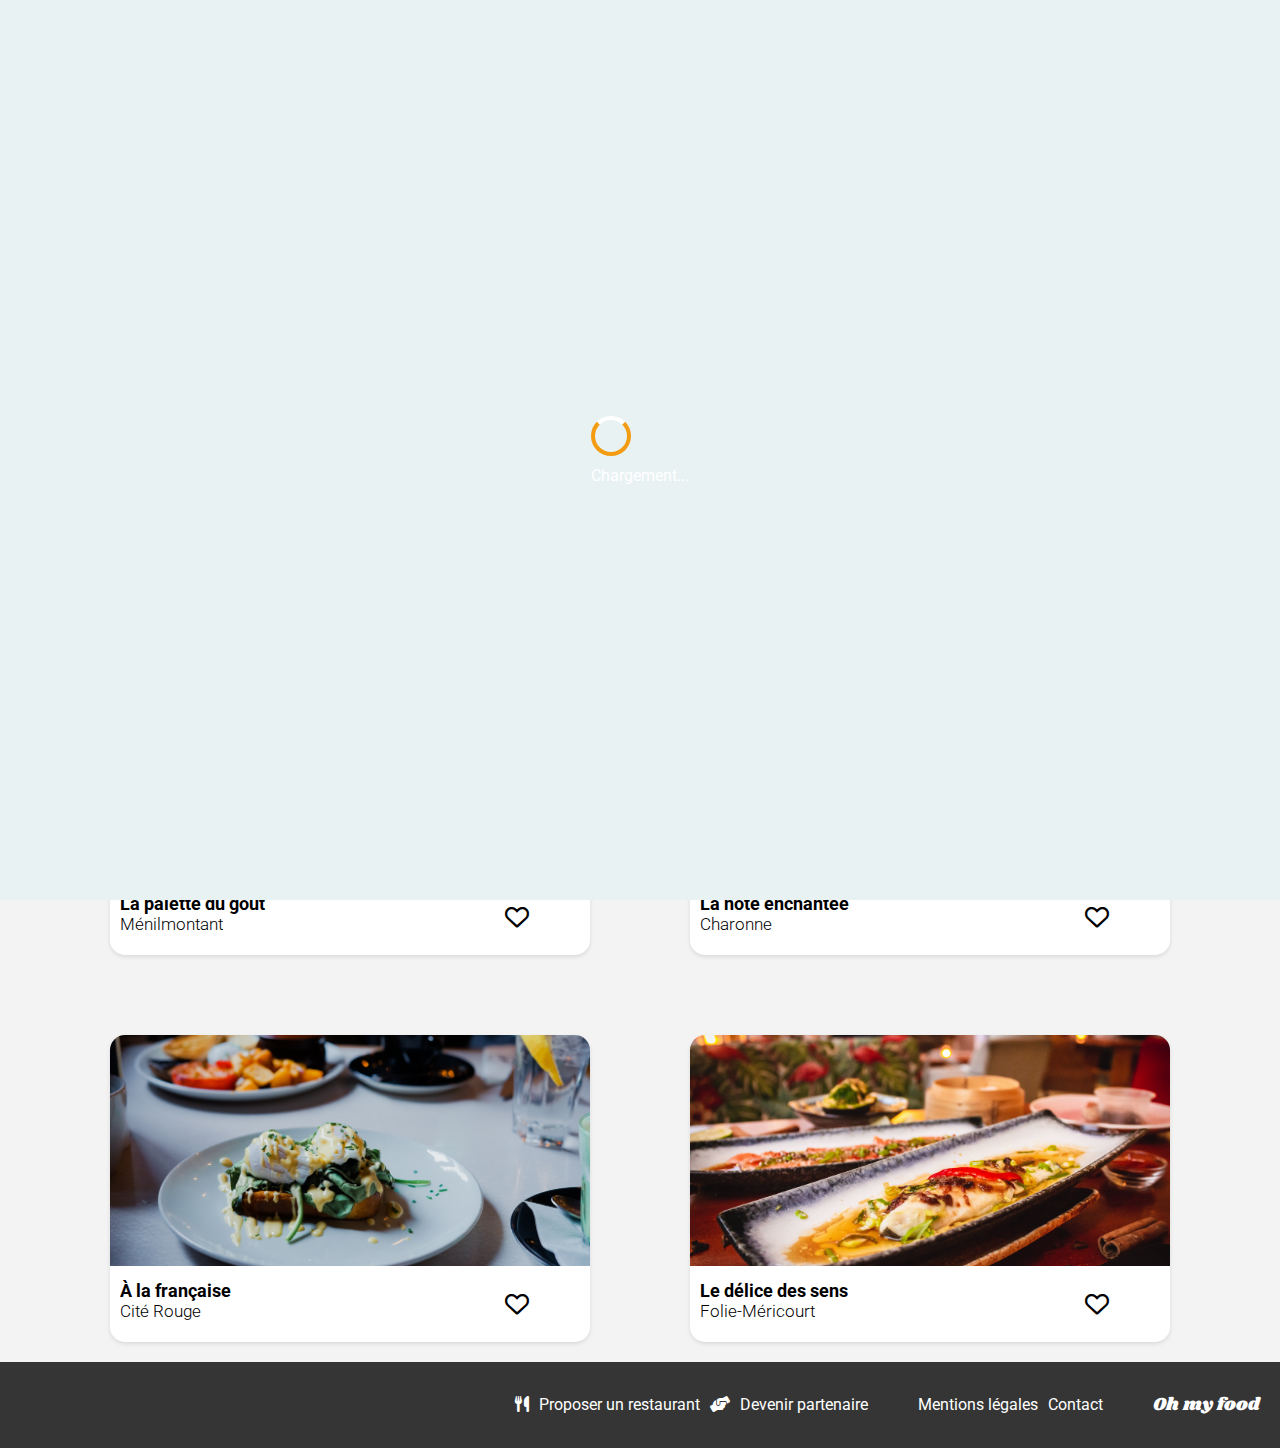
<file: index.html>
<!DOCTYPE html>
<html lang="fr">

<head>
    <meta charset="UTF-8">
    <meta name="viewport" content="width=device-width, initial-scale=1.0">
    <title>Document</title>
    <link rel="stylesheet" href="sass/style.css">
    <link rel="stylesheet" href="./main.css">
    <link rel="stylesheet" href="https://cdnjs.cloudflare.com/ajax/libs/font-awesome/6.0.0-beta3/css/all.min.css">
    <link rel="preconnect" href="https://fonts.googleapis.com">
    <link rel="preconnect" href="https://fonts.gstatic.com" crossorigin>
    <link
        href="https://fonts.googleapis.com/css2?family=Roboto:ital,wght@0,100;0,300;0,400;0,500;0,700;0,900;1,100;1,300;1,400;1,500;1,700;1,900&display=swap"
        rel="stylesheet">
    <link rel="preconnect" href="https://fonts.googleapis.com">
    <link rel="preconnect" href="https://fonts.gstatic.com" crossorigin>
    <link href="https://fonts.googleapis.com/css2?family=Shrikhand&display=swap" rel="stylesheet">
</head>

<body>
    <div id="loader">
        <div class="loader-content">
            <div class="loader-icon"></div>
            <div class="loader-text">Chargement...</div>
        </div>
    </div>
    <header>
        <h1>
            <img src="images/ohmyfood.png" alt="Logo Oh My Food">
        </h1>
    </header>
    <main>
        <div class="recherche">
            <i class="fa-solid fa-location-dot"></i><input type="text" value="Paris, Belleville">
        </div>
        <section class="reservation">
            <h2>Réserver le menu qui vous convient</h2>
            <p>Découvrez des restaurants d’exception, sélectionnés par nos soins.</p>
            <button class="btn">Explorer nos restaurants</button>
        </section>
        <section id="fonctionnement" class="fonctionnement">
            <h3>Fonctionnement</h3>
            <div class="buttons-container">
                <div class="custom-button">
                    <span>1</span>
                    <i class="fa-solid fa-mobile-screen-button"></i>
                    <p>Choisissez un restaurant</p>
                </div>
                <div class="custom-button">
                    <span>2</span>
                    <i class="fa-solid fa-list-ul"></i>
                    <p>Composez votre menu</p>
                </div>
                <div class="custom-button">
                    <span>3</span>
                    <i class="fa-solid fa-store"></i>
                    <p>Dégustez au restaurant</p>
                </div>
            </div>
        </section>
        <section id="restaurant" class="restaurant">
            <h3>Restaurants</h3>
            <div class="cardscontainer">
                <article class="card">
                    <a href="pages/Menu1.html" class="card-link">
                        <img class="card-image" src="images/la-palette-du-gout.jpg" alt="Restaurant La Palette du Goût à Ménilmontant">
                        <div class="card-info">
                            <p><strong>La palette du goût</strong></p>
                            <p>Ménilmontant</p>
                        </div>
                        <span class="card-tag">Nouveau</span>
                    </a>
                    <div class="card-heart checkbox-container">
                        <input type="checkbox" id="heartCheckbox1">
                        <label for="heartCheckbox1" class="fa-regular fa-heart"></label>
                        <label for="heartCheckbox1" class="fa-solid fa-heart"></label>
                    </div>
                </article>

                <article class="card">
                    <a href="pages/Menu2.html" class="card-link">
                        <img class="card-image" src="images/la_note_enchantée.jpg" alt="Restaurant La Note Enchantée à Charonne">
                        <div class="card-info">
                            <p><strong>La note enchantée</strong></p>
                            <p>Charonne</p>
                        </div>
                        <span class="card-tag">Nouveau</span>
                    </a>
                    <div class="card-heart checkbox-container">
                        <input type="checkbox" id="heartCheckbox2">
                        <label for="heartCheckbox2" class="fa-regular fa-heart"></label>
                        <label for="heartCheckbox2" class="fa-solid fa-heart"></label>
                    </div>
                </article>

                <article class="card">
                    <a href="pages/Menu3.html" class="card-link">
                        <img class="card-image" src="images/A_la_française.jpg" alt="Restaurant À la Française à Cité Rouge">
                        <div class="card-info">
                            <p><strong>À la française</strong></p>
                            <p>Cité Rouge</p>
                        </div>
                    </a>
                    <div class="card-heart checkbox-container">
                        <input type="checkbox" id="heartCheckbox3">
                        <label for="heartCheckbox3" class="fa-regular fa-heart"></label>
                        <label for="heartCheckbox3" class="fa-solid fa-heart"></label>
                    </div>
                </article>

                <article class="card">
                    <a href="pages/Menu4.html" class="card-link">
                        <img class="card-image" src="images/le_délice_des_sens.jpg" alt="Restaurant Le Délice des Sens à Folie-Méricourt">
                        <div class="card-info">
                            <p><strong>Le délice des sens</strong></p>
                            <p>Folie-Méricourt</p>
                        </div>
                    </a>
                    <div class="card-heart checkbox-container">
                        <input type="checkbox" id="heartCheckbox4">
                        <label for="heartCheckbox4" class="fa-regular fa-heart"></label>
                        <label for="heartCheckbox4" class="fa-solid fa-heart"></label>
                    </div>
                </article>


            </div>
        </section>



    </main>
    <footer id="footer">
        <h3>Oh my food</h3>
        <div class="liste">
            <div class="footer-links">
                <a href="#restaurant"><p><i class="fa-solid fa-utensils"></i>Proposer un restaurant</p></a>
               <a href="#footer"><p><i class="fa-solid fa-handshake-angle"></i>Devenir partenaire</p></a>
            </div>
            <div class="footer-info">
               <a href="#footer"><p>Mentions légales</p></a>
                <a href="mailto:ohmyfoodcontact@gmail.com">Contact</a>
            </div>
        </div>
    </footer>

</body>

</html>
</file>
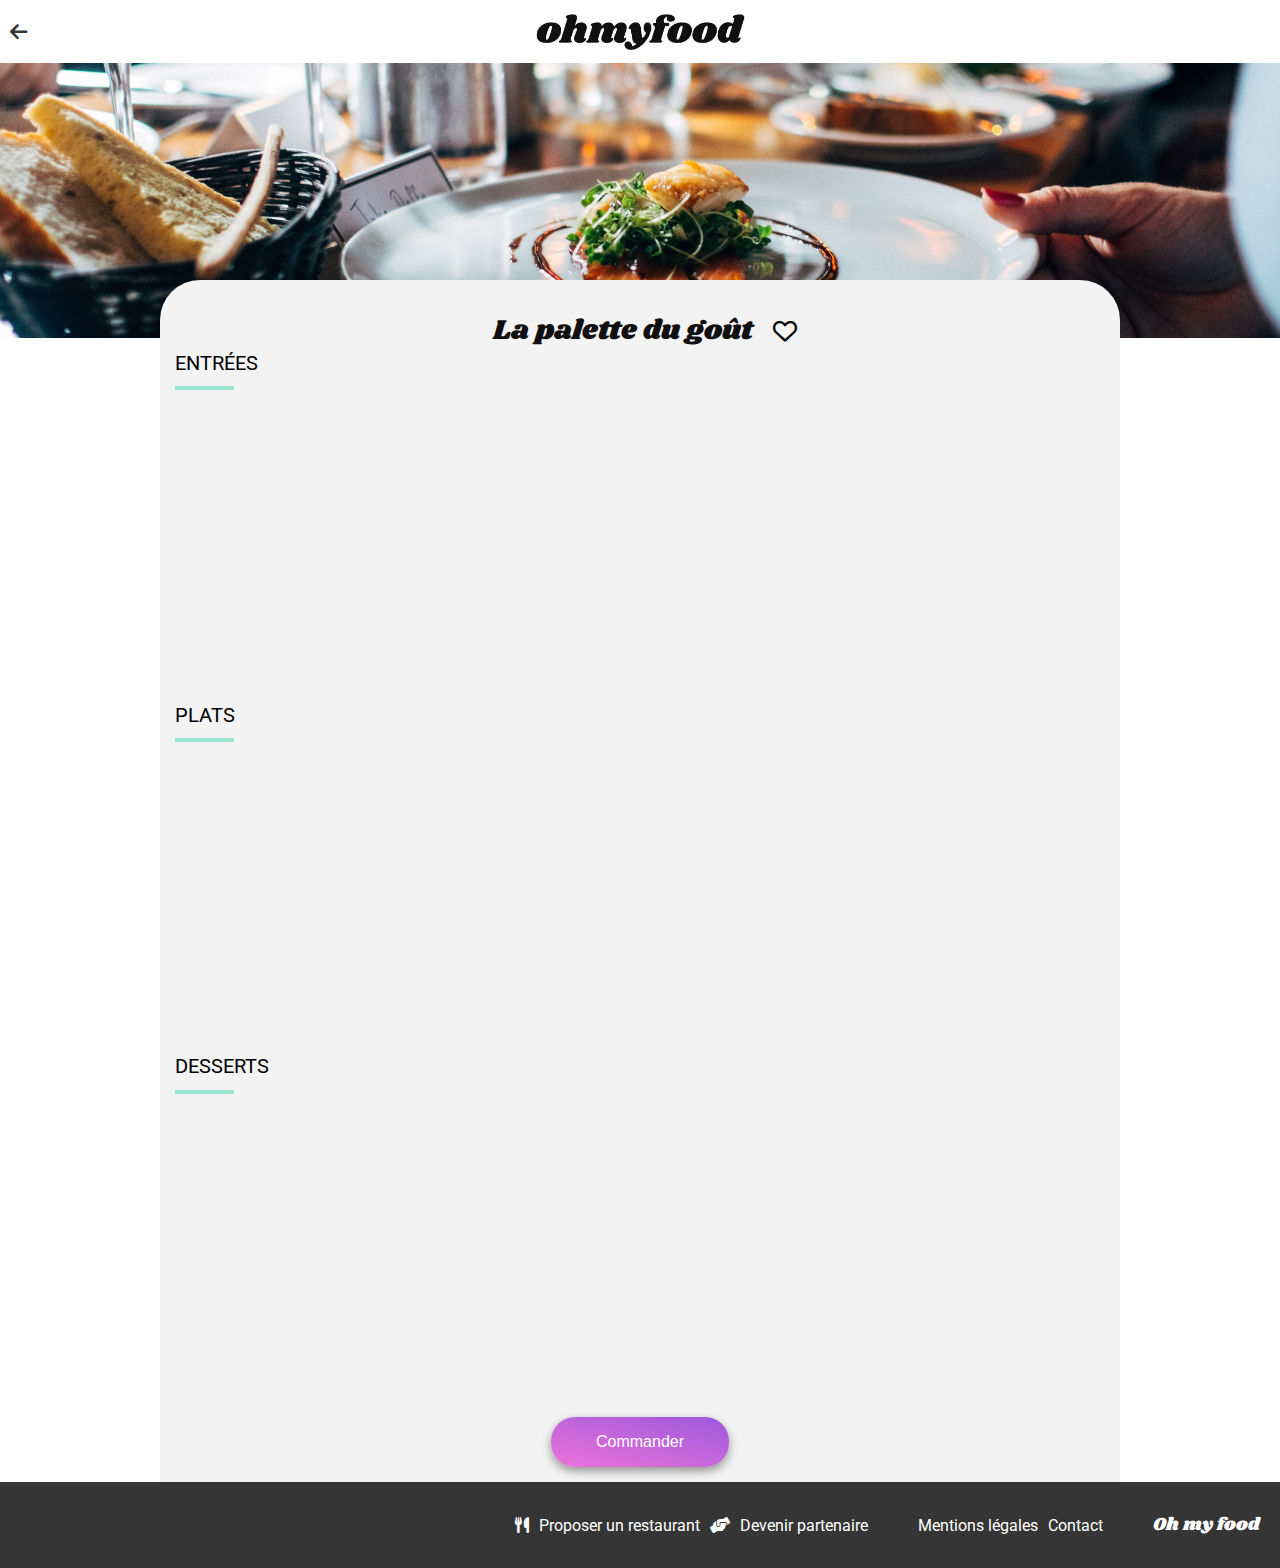
<file: pages/Menu1.html>
<!DOCTYPE html>
<html lang="fr">

<head>
    <meta charset="UTF-8">
    <meta name="viewport" content="width=device-width, initial-scale=1.0">
    <link rel="stylesheet" href="https://cdnjs.cloudflare.com/ajax/libs/font-awesome/6.0.0-beta3/css/all.min.css">
    <title>Document</title>
    <link rel="stylesheet" href="../main.css">
    <link rel="stylesheet" href="../sass/menu.css">
    <link rel="stylesheet" href="../layout/_footer.scss">
    <link rel="preconnect" href="https://fonts.gstatic.com" crossorigin>
    <link
        href="https://fonts.googleapis.com/css2?family=Roboto:ital,wght@0,100;0,300;0,400;0,500;0,700;0,900;1,100;1,300;1,400;1,500;1,700;1,900&display=swap"
        rel="stylesheet">
    <link rel="preconnect" href="https://fonts.googleapis.com">
    <link rel="preconnect" href="https://fonts.gstatic.com" crossorigin>
    <link href="https://fonts.googleapis.com/css2?family=Shrikhand&display=swap" rel="stylesheet">
</head>

<body>
    <header>
        <h1>
            <a href="../index.html">
                <i class="fa-solid fa-arrow-left"></i>
            </a>
            <img src="../images/ohmyfood.png" alt="Logo Oh My Food">
        </h1>
    </header>
    <main>
        <img class="image" src="../images/la-palette-du-gout.jpg" alt="Plat La Palette du Goût à Ménilmontant">
        <section class="card">
            <div class="title-heart-icon">
                <h2>La palette du goût</h2>
                <div class="checkbox-container">
                    <input type="checkbox" id="heartCheckbox2">
                    <label for="heartCheckbox2" class="fa-regular fa-heart"></label>
                    <label for="heartCheckbox2" class="fa-solid fa-heart"></label>
                </div>
            </div>
            <article>
                <h4>Entrées</h4>
                <div>
                    <div class="card-menu">
                        <div class="card-plat">
                            <p class="plat-detail"><strong>Fricassée d'escargots</strong></p>
                            <p class="plat-detail plat-name">Au piment d'Espelette</p>
                        </div>
                            <p class="price">25€</p>
                            <div class="menu-checkmark"><i class="fa-solid fa-check"></i></div>
                    </div>
                </div>
            
                <div>
                    <div class="card-menu">
                        <div class="card-plat">
                            <p class="plat-detail"><strong>Foie gras de canard mi-cuit</strong></p>
                            <p class="plat-detail">Et ses copeaux de truffe noire</p>
                        </div>
                        <p class="price">35€</p>
                        <div class="menu-checkmark"><i class="fa-solid fa-check"></i></div>
                    </div>
                </div>
            
                <div>
                    <div class="card-menu">
                        <div class="card-plat">
                            <p class="plat-detail"><strong>Œuf au plat</strong></p>
                            <p class="plat-detail">Assaisonné à la truffe sur lit de caviar</p>
                        </div>
                        <p class="price">20€</p>
                        <div class="menu-checkmark"><i class="fa-solid fa-check"></i></div>
                    </div>
                </div>
            </article>
            
            <article>
                <h4>PLATS</h4>
                <div>
                    <div class="card-menu">
                        <div class="card-plat">
                            <p class="plat-detail"><strong>Filet de bœuf aux herbes</strong></p>
                            <p class="plat-detail">Accompagné de sa ribambelle de légumes</p>
                        </div>
                        <p class="price">40€</p>
                        <div class="menu-checkmark"><i class="fa-solid fa-check"></i></div>
                    </div>
                </div>
            
                <div>
                    <div class="card-menu">
                        <div class="card-plat">
                            <p class="plat-detail"><strong>Parmentier de queue de bœuf</strong></p>
                            <p class="plat-detail">À la truffe noire sur sa purée de panais</p>
                        </div>
                        <div>
                        <p class="price">35€</p>
                        <div class="menu-checkmark"><i class="fa-solid fa-check"></i></div></div>
                    </div>
                </div>
            
                <div>
                    <div class="card-menu">
                        <div class="card-plat">
                            <h3 class="plat-detail"><strong>Filet de turbot</strong></h3>
                            <p class="plat-detail">Aux agrumes</p>
                        </div>
                            <p class="price">44€</p>
                            <div class="menu-checkmark"><i class="fa-solid fa-check"></i></div>
                    </div>
                    
                </div>
                
            </article>
            
            <article>
                <h4>DESSERTS</h4>
                <div>
                    <div class="card-menu">
                        <div class="card-plat">
                            <p class="plat-detail"><strong>Paris-Brest</strong></p>
                            <p class="plat-detail">Revisité</p>
                        </div>
                        <p class="price">18€</p>
                        <div class="menu-checkmark"><i class="fa-solid fa-check"></i></div>
                    </div>
                </div>
            
                <div>
                    <div class="card-menu">
                        <div class="card-plat">
                            <p class="plat-detail"><strong>Macaron au chocolat d'exception</strong></p>
                            <p class="plat-detail">Et glace à la vanille de Madagascar</p>
                        </div>
                        <p class="price">22€</p>
                        <div class="menu-checkmark"><i class="fa-solid fa-check"></i></div>
                    </div>
                </div>
            
                <div>
                    <div class="card-menu">
                        <div class="card-plat">
                            <p class="plat-detail"><strong>Mousse au chocolat</strong></p>
                            <p class="plat-detail">Au piment d'Espelette et à la truffe noire</p>
                        </div>
                            <p class="price">23€</p>
                            <div class="menu-checkmark"><i class="fa-solid fa-check"></i></div>

                    </div>
                </div>
            </article>
            <div class="btn-menu">
             <button class="button btn">Commander</button>
            </div>
        </section>
    </main>
    <footer id="footer">
        <h3>Oh my food</h3>
        <div class="liste">
            <div class="footer-links">
                <a href="#footer"><p><i class="fa-solid fa-utensils"></i>Proposer un restaurant</p></a>
               <a href="#footer"><p><i class="fa-solid fa-handshake-angle"></i>Devenir partenaire</p></a>
            </div>
            <div class="footer-info">
               <a href="#footer"><p>Mentions légales</p></a>
                <a href="mailto:ohmyfoodcontact@gmail.com">Contact</a>
            </div>
        </div>
    </footer>
</body>

</html>
</file>
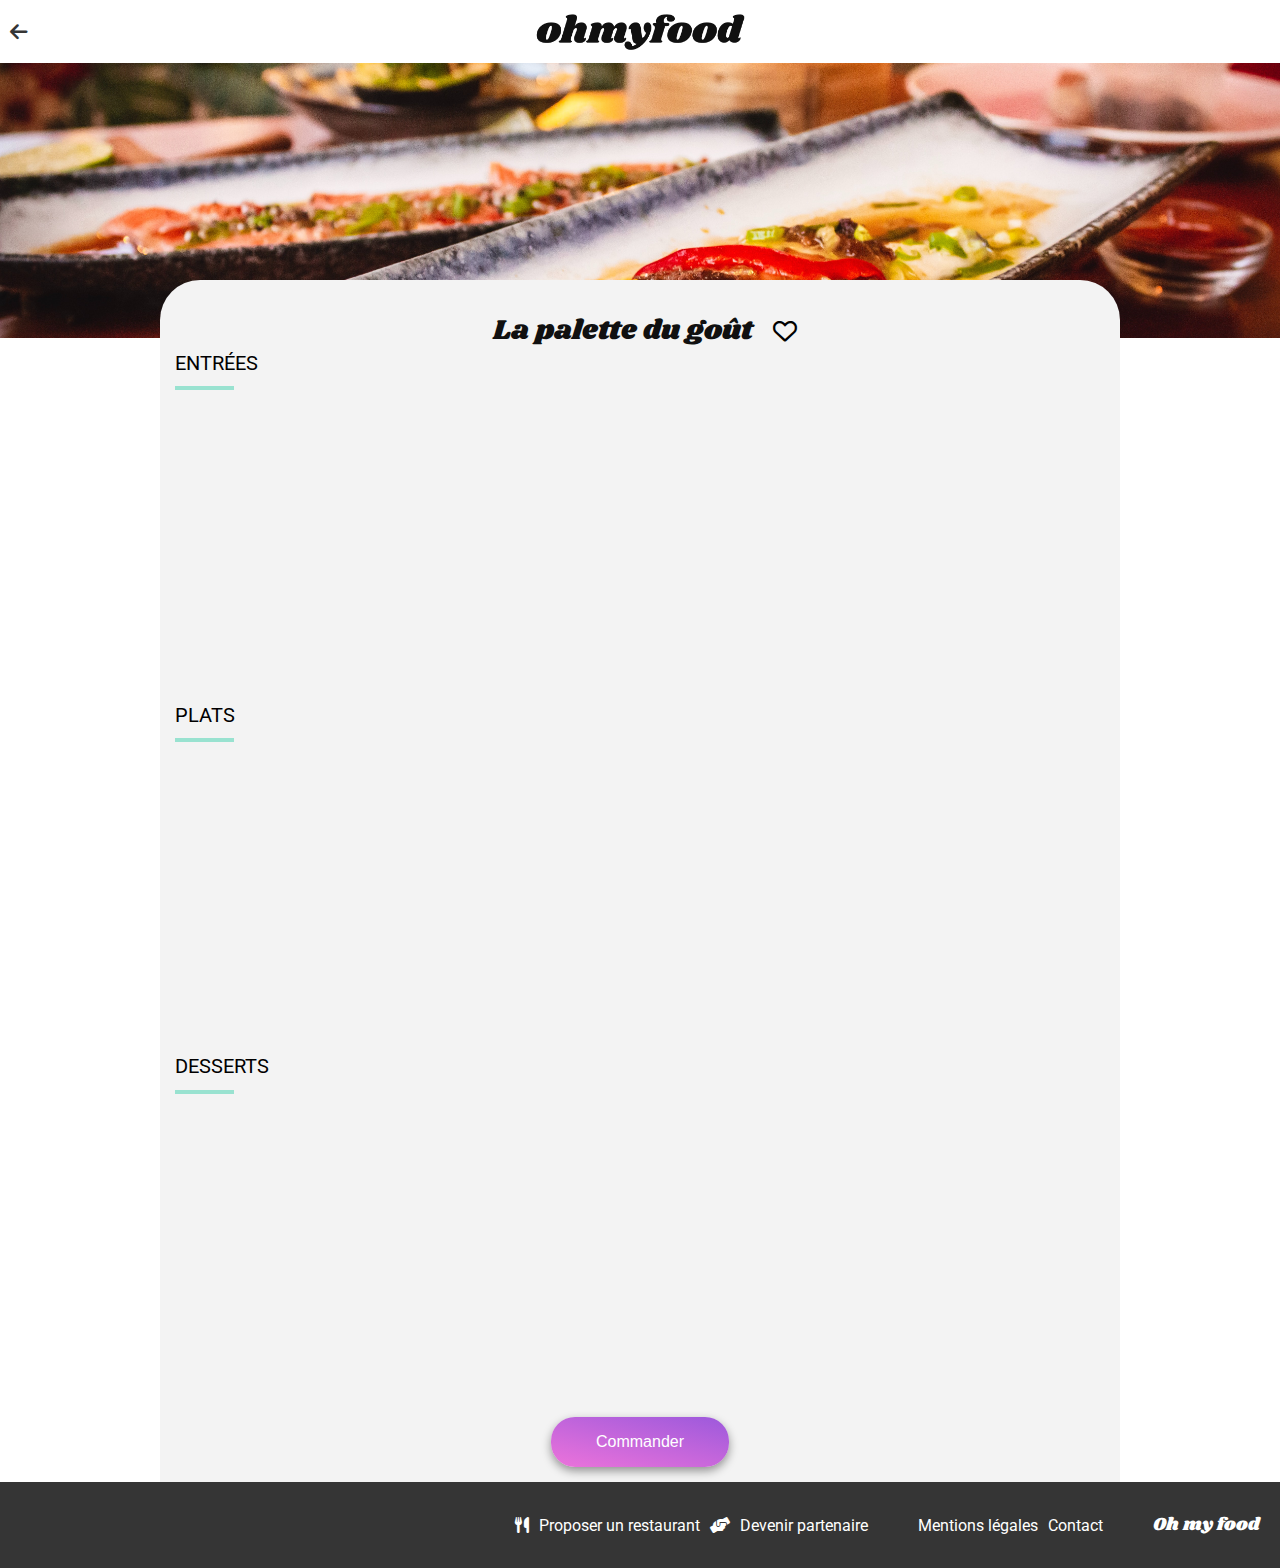
<file: pages/Menu2.html>
<!DOCTYPE html>
<html lang="fr">
    <head>
        <meta charset="UTF-8">
        <meta name="viewport" content="width=device-width, initial-scale=1.0">
        <link rel="stylesheet" href="https://cdnjs.cloudflare.com/ajax/libs/font-awesome/6.0.0-beta3/css/all.min.css">
        <title>Document</title>
        <link rel="stylesheet" href="../main.css">
        <link rel="stylesheet" href="../sass/menu.css">
        <link rel="stylesheet" href="../layout/_footer.scss">
        <link rel="preconnect" href="https://fonts.gstatic.com" crossorigin>
        <link
            href="https://fonts.googleapis.com/css2?family=Roboto:ital,wght@0,100;0,300;0,400;0,500;0,700;0,900;1,100;1,300;1,400;1,500;1,700;1,900&display=swap"
            rel="stylesheet">
        <link rel="preconnect" href="https://fonts.googleapis.com">
        <link rel="preconnect" href="https://fonts.gstatic.com" crossorigin>
        <link href="https://fonts.googleapis.com/css2?family=Shrikhand&display=swap" rel="stylesheet">
    </head>
<body>
    <header>
        <h1>
            <a href="../index.html">
              <i class="fa-solid fa-arrow-left"></i>
            </a>
            <img src="../images/ohmyfood.png" alt="Logo Oh My Food">
        </h1>
    </header>
    <main>
        <img class="image" src="../images/le_délice_des_sens.jpg" alt="Plat La Note Enchantée à Charonne">
        <section class="card">
            <div class="title-heart-icon">
                <h2>La palette du goût</h2>
                <div class="checkbox-container">
                    <input type="checkbox" id="heartCheckbox2">
                    <label for="heartCheckbox2" class="fa-regular fa-heart"></label>
                    <label for="heartCheckbox2" class="fa-solid fa-heart"></label>
                </div>    
            </div>
            <article>
                <h4>Entrées</h4>
                <div>
                    <div class="card-menu">
                        <div class="card-plat">
                            <p class="plat-detail"><strong>Tartare de thon</strong></p>
                            <p class="plat-detail">Assaisonné au yuzu</p>
                        </div>
                        <p class="price">25€</p>
                        <div class="menu-checkmark"><i class="fa-solid fa-check"></i></div>
                    </div>
                </div>
            
                <div>
                    <div class="card-menu">
                        <div class="card-plat">
                            <p class="plat-detail"><strong>Bouchée de homard croustillant</strong></p>
                            <p class="plat-detail">Et sa farandole de petits légumes</p>
                        </div>
                        <p class="price">35€</p>
                        <div class="menu-checkmark"><i class="fa-solid fa-check"></i></div>
                    </div>
                </div>
            
                <div>
                    <div class="card-menu">
                        <div class="card-plat">
                            <p class="plat-detail"><strong>Poulet rôti aux herbes de Provence</strong></p>
                            <p class="plat-detail">Et sa crème de truffe</p>
                        </div>
                        <p class="price">40€</p>
                        <div class="menu-checkmark"><i class="fa-solid fa-check"></i></div>
                    </div>
                </div>
            </article>
            
            <article>
                <h4>PLATS</h4>
                <div>
                    <div class="card-menu">
                        <div class="card-plat">
                            <p class="plat-detail"><strong>Poulet rôti aux herbes de Provence</strong></p>
                            <p class="plat-detail">Et sa crème de truffe</p>
                        </div>
                        <p class="price">40€</p>
                        <div class="menu-checkmark"><i class="fa-solid fa-check"></i></div>
                    </div>
                </div>
            
                <div>
                    <div class="card-menu">
                        <div class="card-plat">
                            <p class="plat-detail"><strong>Langouste rôtie</strong></p>
                            <p class="plat-detail">Et ses légumes de saison</p>
                        </div>
                        <p class="price">35€</p>
                        <div class="menu-checkmark"><i class="fa-solid fa-check"></i></div>
                    </div>
                </div>
            
                <div>
                    <div class="card-menu">
                        <div class="card-plat">
                            <p class="plat-detail"><strong>Côte de bœuf Angus</strong></p>
                            <p class="plat-detail">Et sa purée de panais</p>
                        </div>
                        <p class="price">44€</p>
                        <div class="menu-checkmark"><i class="fa-solid fa-check"></i></div>
                    </div>
                </div>
            </article>
            
            <article>
                <h4>DESSERTS</h4>
                <div>
                    <div class="card-menu">
                        <div class="card-plat">
                            <p class="plat-detail"><strong>Farandole de desserts</strong></p>
                            <p class="plat-detail">Du chef</p>
                        </div>
                        <p class="price">18€</p>
                        <div class="menu-checkmark"><i class="fa-solid fa-check"></i></div>
                    </div>
                </div>
            
                <div>
                    <div class="card-menu">
                        <div class="card-plat">
                            <p class="plat-detail"><strong>Crème brulée</strong></p>
                            <p class="plat-detail">Revisitée</p>
                        </div>
                        <p class="price">22€</p>
                        <div class="menu-checkmark"><i class="fa-solid fa-check"></i></div>
                    </div>
                </div>
            
                <div>
                    <div class="card-menu">
                        <div class="card-plat">
                            <p class="plat-detail"><strong>Tiramisu</strong></p>
                            <p class="plat-detail">À la noisette</p>
                        </div>
                        <p class="price">23€</p>
                        <div class="menu-checkmark"><i class="fa-solid fa-check"></i></div>
                    </div>
                </div>
            </article>
            <div class="btn-menu">
                <button class="button btn">Commander</button>
               </div>
        </section>
    </main>
    <footer id="footer">
        <h3>Oh my food</h3>
        <div class="liste">
            <div class="footer-links">
                <a href="#footer"><p><i class="fa-solid fa-utensils"></i>Proposer un restaurant</p></a>
               <a href="#footer"><p><i class="fa-solid fa-handshake-angle"></i>Devenir partenaire</p></a>
            </div>
            <div class="footer-info">
               <a href="#footer"><p>Mentions légales</p></a>
                <a href="mailto:ohmyfoodcontact@gmail.com">Contact</a>
            </div>
        </div>
    </footer>
</body>
</html>
</file>
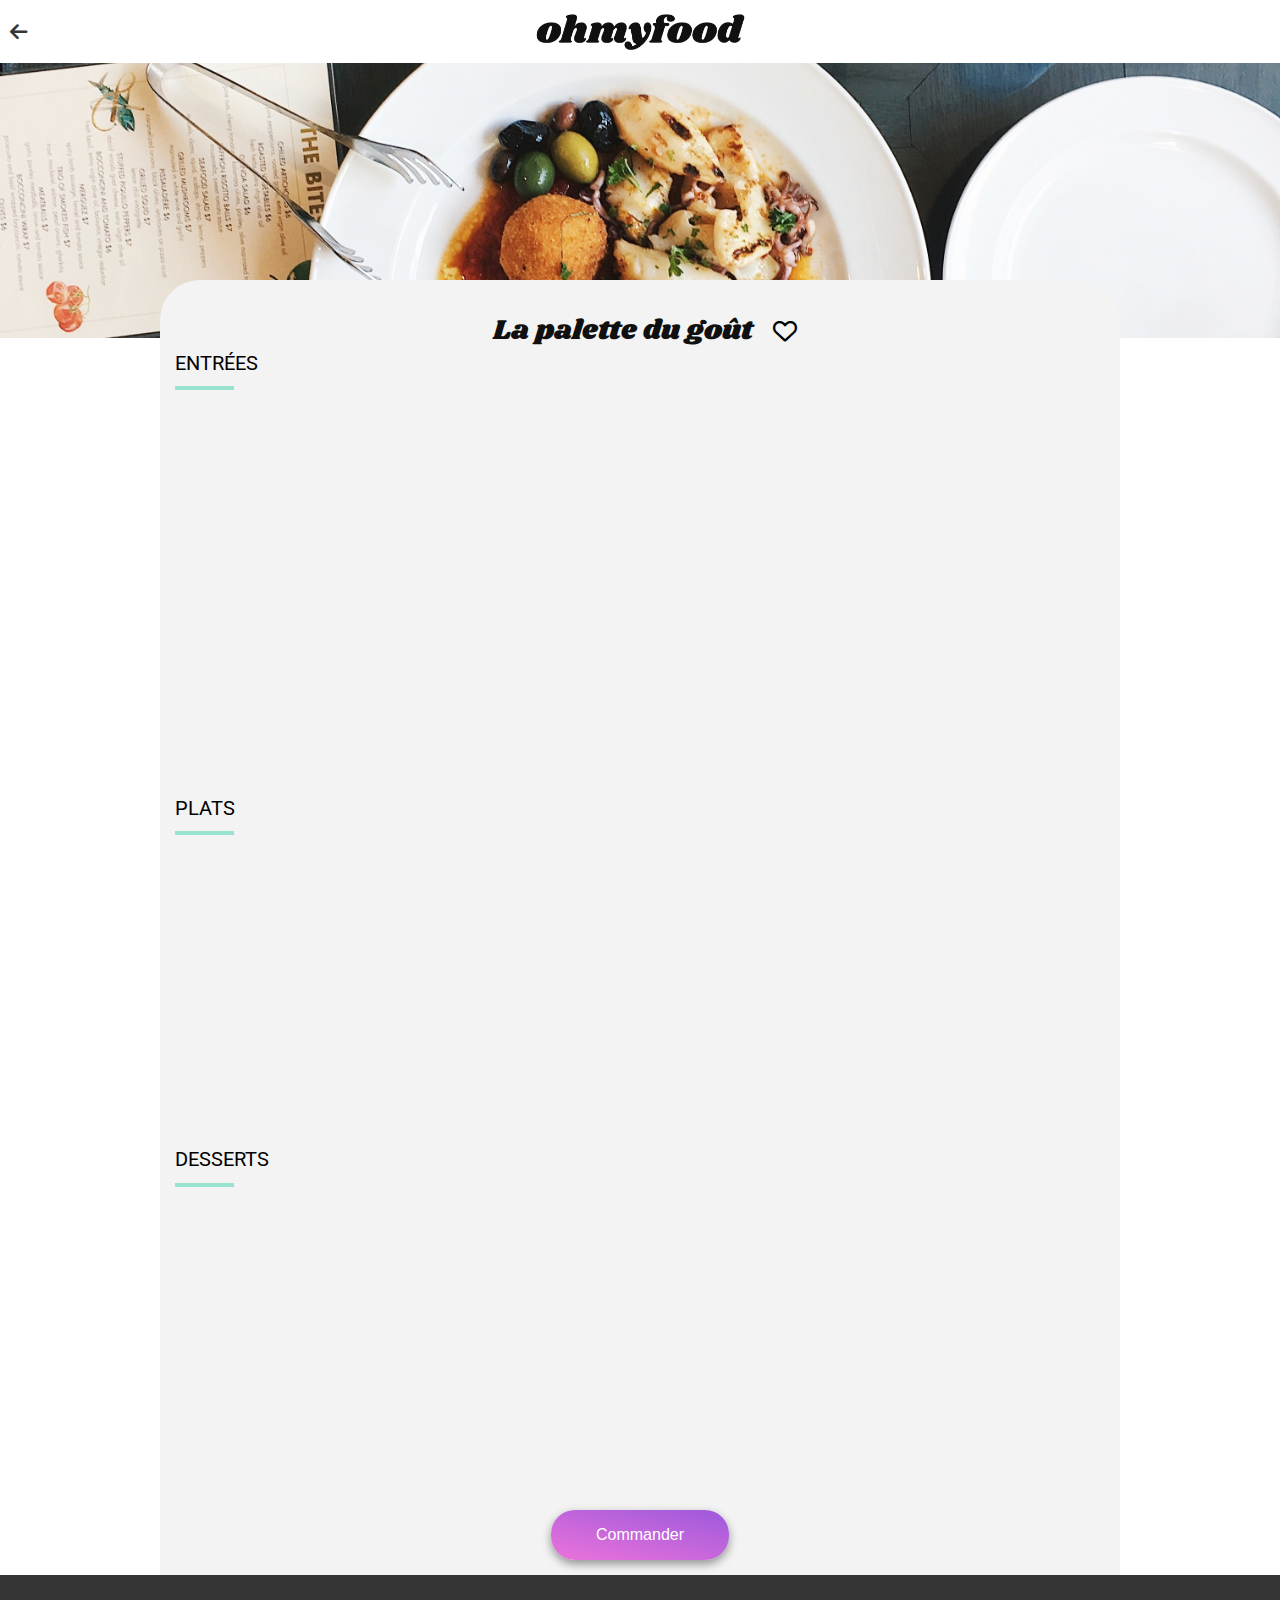
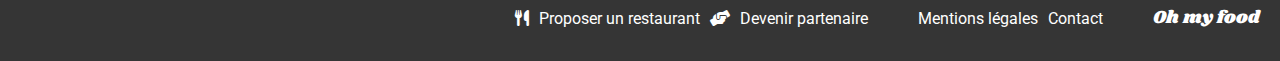
<file: pages/Menu3.html>
<!DOCTYPE html>
<html lang="fr">
    <head>
        <meta charset="UTF-8">
        <meta name="viewport" content="width=device-width, initial-scale=1.0">
        <link rel="stylesheet" href="https://cdnjs.cloudflare.com/ajax/libs/font-awesome/6.0.0-beta3/css/all.min.css">
        <title>Document</title>
        <link rel="stylesheet" href="../main.css">
        <link rel="stylesheet" href="../sass/menu.css">
        <link rel="stylesheet" href="../layout/_footer.scss">
        <link rel="preconnect" href="https://fonts.gstatic.com" crossorigin>
        <link
            href="https://fonts.googleapis.com/css2?family=Roboto:ital,wght@0,100;0,300;0,400;0,500;0,700;0,900;1,100;1,300;1,400;1,500;1,700;1,900&display=swap"
            rel="stylesheet">
        <link rel="preconnect" href="https://fonts.googleapis.com">
        <link rel="preconnect" href="https://fonts.gstatic.com" crossorigin>
        <link href="https://fonts.googleapis.com/css2?family=Shrikhand&display=swap" rel="stylesheet">
    </head>
<body>
    <header>
        <h1>
            <a href="../index.html">
              <i class="fa-solid fa-arrow-left"></i>
            </a>
            <img src="../images/ohmyfood.png" alt="Logo Oh My Food">
        </h1>
    </header>
    <main>
        <img class="image" src="../images/la_note_enchantée.jpg" alt="Plat À la Française à Cité Rouge">
        <section class="card">
            <div class="title-heart-icon">
                <h2>La palette du goût</h2>
                <div class="checkbox-container">
                    <input type="checkbox" id="heartCheckbox2">
                    <label for="heartCheckbox2" class="fa-regular fa-heart"></label>
                    <label for="heartCheckbox2" class="fa-solid fa-heart"></label>
                </div>    
            </div>
            <article>
                <h4>Entrées</h4>
                <div>
                    <div class="card-menu">
                        <div class="card-plat">
                            <p class="plat-detail"><strong>Ravioles de foie gras</strong></p>
                            <p class="plat-detail">Accompagnées de leur crème à la truffe</p>
                        </div>
                        <p class="price">25€</p>
                        <div class="menu-checkmark"><i class="fa-solid fa-check"></i></div>
                    </div>
                </div>
            
                <div>
                    <div class="card-menu">
                        <div class="card-plat">
                            <p class="plat-detail"><strong>Caviar osciètre</strong></p>
                            <p class="plat-detail">Sur blini à la farine de blé noir</p>
                        </div>
                        <p class="price">35€</p>
                        <div class="menu-checkmark"><i class="fa-solid fa-check"></i></div>
                    </div>
                </div>
            
                <div>
                    <div class="card-menu">
                        <div class="card-plat">
                            <p class="plat-detail"><strong>Homard et espuma de potiron</strong></p>
                            <p class="plat-detail">Marinés aux zestes d'orange</p>
                        </div>
                        <p class="price">20€</p>
                        <div class="menu-checkmark"><i class="fa-solid fa-check"></i></div>
                    </div>
                </div>
            
                <div>
                    <div class="card-menu">
                        <div class="card-plat">
                            <p class="plat-detail"><strong>Foie gras de canard cuit entier</strong></p>
                            <p class="plat-detail">Confiture de figue et pain toasté</p>
                        </div>
                        <p class="price">35€</p>
                        <div class="menu-checkmark"><i class="fa-solid fa-check"></i></div>
                    </div>
                </div>
            </article>
            
            <article>
                <h4>PLATS</h4>
                <div>
                    <div class="card-menu">
                        <div class="card-plat">
                            <p class="plat-detail"><strong>Noix de coquilles Saint-Jacques</strong></p>
                            <p class="plat-detail">Sur lit de purée de céleri-rave</p>
                        </div>
                        <p class="price">40€</p>
                        <div class="menu-checkmark"><i class="fa-solid fa-check"></i></div>
                    </div>
                </div>
            
                <div>
                    <div class="card-menu">
                        <div class="card-plat">
                            <p class="plat-detail"><strong>Langoustine poêlée</strong></p>
                            <p class="plat-detail">Purée de patate douce</p>
                        </div>
                        <p class="price">35€</p>
                        <div class="menu-checkmark"><i class="fa-solid fa-check"></i></div>
                    </div>
                </div>
            
                <div>
                    <div class="card-menu">
                        <div class="card-plat">
                            <p class="plat-detail"><strong>Mijoté de queue de bœuf</strong></p>
                            <p class="plat-detail">Et riz sauvage aux zestes de citron</p>
                        </div>
                        <p class="price">45€</p>
                        <div class="menu-checkmark"><i class="fa-solid fa-check"></i></div>
                    </div>
                </div>
            </article>
            
            <article>
                <h4>DESSERTS</h4>
                <div>
                    <div class="card-menu">
                        <div class="card-plat">
                            <p class="plat-detail"><strong>Macaron noisette et chocolat</strong></p>
                            <p class="plat-detail">Glace au caramel brun et sel de Guérande</p>
                        </div>
                        <p class="price">18€</p>
                        <div class="menu-checkmark"><i class="fa-solid fa-check"></i></div>
                    </div>
                </div>
            
                <div>
                    <div class="card-menu">
                        <div class="card-plat">
                            <p class="plat-detail"><strong>Baba au rhum revisité</strong></p>
                            <p class="plat-detail">Avec son coulis de citron</p>
                        </div>
                        <p class="price">22€</p>
                        <div class="menu-checkmark"><i class="fa-solid fa-check"></i></div>
                    </div>
                </div>
            
                <div>
                    <div class="card-menu">
                        <div class="card-plat">
                            <p class="plat-detail"><strong>Tarte au citron meringuée</strong></p>
                            <p class="plat-detail">Déstructurée</p>
                        </div>
                        <p class="price">23€</p>
                        <div class="menu-checkmark"><i class="fa-solid fa-check"></i></div>
                    </div>
                </div>
            </article>
            <div class="btn-menu">
                <button class="button btn">Commander</button>
               </div>
        </section>
    </main>
    <footer id="footer">
        <h3>Oh my food</h3>
        <div class="liste">
            <div class="footer-links">
                <a href="#footer"><p><i class="fa-solid fa-utensils"></i>Proposer un restaurant</p></a>
               <a href="#footer"><p><i class="fa-solid fa-handshake-angle"></i>Devenir partenaire</p></a>
            </div>
            <div class="footer-info">
               <a href="#footer"><p>Mentions légales</p></a>
                <a href="mailto:ohmyfoodcontact@gmail.com">Contact</a>
            </div>
        </div>
    </footer>
</body>
</html>
</file>
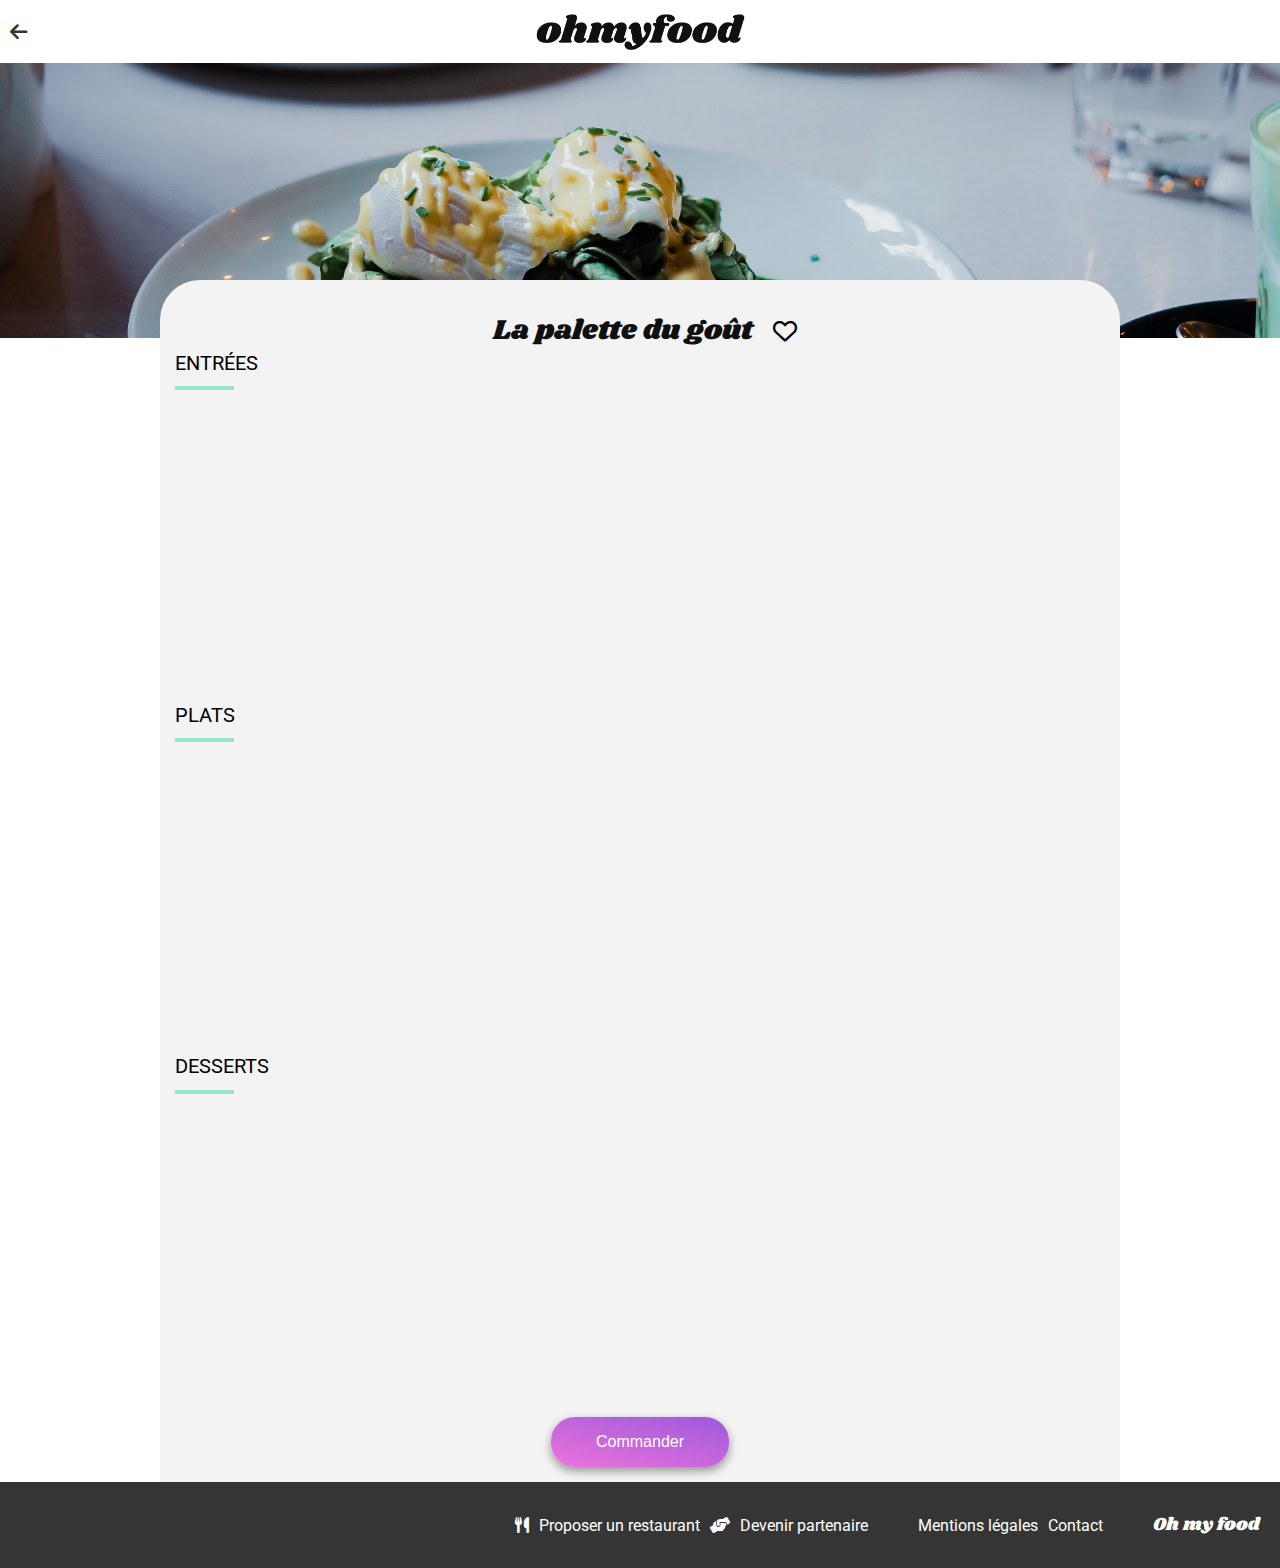
<file: pages/Menu4.html>
<!DOCTYPE html>
<html lang="fr">
    <head>
        <meta charset="UTF-8">
        <meta name="viewport" content="width=device-width, initial-scale=1.0">
        <link rel="stylesheet" href="https://cdnjs.cloudflare.com/ajax/libs/font-awesome/6.0.0-beta3/css/all.min.css">
        <title>Document</title>
        <link rel="stylesheet" href="../main.css">
        <link rel="stylesheet" href="../sass/menu.css">
        <link rel="stylesheet" href="../layout/_footer.scss">
        <link rel="preconnect" href="https://fonts.gstatic.com" crossorigin>
        <link
            href="https://fonts.googleapis.com/css2?family=Roboto:ital,wght@0,100;0,300;0,400;0,500;0,700;0,900;1,100;1,300;1,400;1,500;1,700;1,900&display=swap"
            rel="stylesheet">
        <link rel="preconnect" href="https://fonts.googleapis.com">
        <link rel="preconnect" href="https://fonts.gstatic.com" crossorigin>
        <link href="https://fonts.googleapis.com/css2?family=Shrikhand&display=swap" rel="stylesheet">
    </head>
<body>
    <header>
        <h1>
            <a href="../index.html">
              <i class="fa-solid fa-arrow-left"></i>
            </a>
            <img src="../images/ohmyfood.png" alt="Logo Oh My Food">
        </h1>
    </header>
    <main>
        <img class="image" src="../images/A_la_française.jpg" alt="Plat Le Délice des Sens à Folie-Méricourt">
        <section class="card">
            <div class="title-heart-icon">
                <h2>La palette du goût</h2>
                <div class="checkbox-container">
                    <input type="checkbox" id="heartCheckbox2">
                    <label for="heartCheckbox2" class="fa-regular fa-heart"></label>
                    <label for="heartCheckbox2" class="fa-solid fa-heart"></label>
                </div>    
            </div>
            <article>
                <h4>Entrées</h4>
                <div>
                    <div class="card-menu">
                        <div class="card-plat">
                            <p class="plat-detail"><strong>Tartare de poulpe acidulé</strong></p>
                            <p class="plat-detail">Aux zestes d'orange</p>
                        </div>
                        <p class="price">25€</p>
                        <div class="menu-checkmark"><i class="fa-solid fa-check"></i></div>
                    </div>
                </div>
            
                <div>
                    <div class="card-menu">
                        <div class="card-plat">
                            <p class="plat-detail"><strong>Velouté de légumes d'antan</strong></p>
                            <p class="plat-detail">Carotte, panais, topinambour</p>
                        </div>
                        <p class="price">35€</p>
                        <div class="menu-checkmark"><i class="fa-solid fa-check"></i></div>
                    </div>
                </div>
            
                <div>
                    <div class="card-menu">
                        <div class="card-plat">
                            <p class="plat-detail"><strong>Soupe à l'oignon</strong></p>
                            <p class="plat-detail">Revisitée</p>
                        </div>
                        <p class="price">20€</p>
                        <div class="menu-checkmark"><i class="fa-solid fa-check"></i></div>
                    </div>
                </div>
            </article>
            
            <article>
                <h4>PLATS</h4>
                <div>
                    <div class="card-menu">
                        <div class="card-plat">
                            <p class="plat-detail"><strong>Coquilles Saint-Jacques</strong></p>
                            <p class="plat-detail">Accompagnées d'une purée de panais</p>
                        </div>
                        <p class="price">40€</p>
                        <div class="menu-checkmark"><i class="fa-solid fa-check"></i></div>
                    </div>
                </div>
            
                <div>
                    <div class="card-menu">
                        <div class="card-plat">
                            <p class="plat-detail"><strong>Magret de canard</strong></p>
                            <p class="plat-detail">Et parmentier de pommes de terre</p>
                        </div>
                        <p class="price">35€</p>
                        <div class="menu-checkmark"><i class="fa-solid fa-check"></i></div>
                    </div>
                </div>
            
                <div>
                    <div class="card-menu">
                        <div class="card-plat">
                            <p class="plat-detail"><strong>Pigeonneau d’Ille-et-Vilaine</strong></p>
                            <p class="plat-detail">Sur son lit de gnocchis aux légumes</p>
                        </div>
                        <p class="price">44€</p>
                        <div class="menu-checkmark"><i class="fa-solid fa-check"></i></div>
                    </div>
                </div>
            </article>
            
            <article>
                <h4>DESSERTS</h4>
                <div>
                    <div class="card-menu">
                        <div class="card-plat">
                            <p class="plat-detail"><strong>Pétales de violettes glacés</strong></p>
                            <p class="plat-detail">Et purée de noisettes</p>
                        </div>
                        <p class="price">18€</p>
                        <div class="menu-checkmark"><i class="fa-solid fa-check"></i></div>
                    </div>
                </div>
            
                <div>
                    <div class="card-menu">
                        <div class="card-plat">
                            <p class="plat-detail"><strong>Fondant au chocolat</strong></p>
                            <p class="plat-detail">Revisité</p>
                        </div>
                        <p class="price">22€</p>
                        <div class="menu-checkmark"><i class="fa-solid fa-check"></i></div>
                    </div>
                </div>
            
                <div>
                    <div class="card-menu">
                        <div class="card-plat">
                            <p class="plat-detail"><strong>Millefeuille croustillant</strong></p>
                            <p class="plat-detail">Myrtilles et pâte d’amande</p>
                        </div>
                        <p class="price">23€</p>
                        <div class="menu-checkmark"><i class="fa-solid fa-check"></i></div>
                    </div>
                </div>
            </article>
            <div class="btn-menu">
                <button class="button btn">Commander</button>
               </div>
        </section>
    </main>
    <footer id="footer">
        <h3>Oh my food</h3>
        <div class="liste">
            <div class="footer-links">
                <a href="#footer"><p><i class="fa-solid fa-utensils"></i>Proposer un restaurant</p></a>
               <a href="#footer"><p><i class="fa-solid fa-handshake-angle"></i>Devenir partenaire</p></a>
            </div>
            <div class="footer-info">
               <a href="#footer"><p>Mentions légales</p></a>
                <a href="mailto:ohmyfoodcontact@gmail.com">Contact</a>
            </div>
        </div>
    </footer>
</body>
</html>
</file>
<file: sass/style.css>
* {
  margin: 0;
  padding: 0;
  box-sizing: border-box;
  text-decoration: none;
}

body {
  font-family: "Roboto", sans-serif;
}

.reservation {
  background-color: #F3F3F3;
  display: grid;
  grid-template-rows: auto auto auto;
  justify-items: center;
  align-items: center;
  padding-top: 32px;
  text-align: center;
}
.reservation h2 {
  font-size: 24px;
  font-weight: 700;
  line-height: 28.13px;
  padding: 0 72px;
  margin-bottom: 30px;
}
.reservation p {
  font-size: 18px;
  font-weight: 300;
  line-height: 21.09px;
  margin-bottom: 10px;
}
.reservation .btn {
  margin-bottom: 30px;
}

.recherche {
  background-color: #EAEAEA;
  display: flex;
  flex-direction: row;
  justify-content: center;
  align-items: center;
  gap: 17px;
  padding: 16px 60px;
  width: 100%;
  box-shadow: 0 4px 4px rgba(0, 0, 0, 0.25);
  padding-right: 8px;
}
.recherche input {
  background-color: #EAEAEA;
  border: none;
  font-weight: 500;
  font-size: 16px;
}
.recherche input[type=text] {
  border-color: transparent;
  outline: none;
}

.fonctionnement {
  padding: 25px;
}
.fonctionnement h3 {
  font-size: 24px;
  font-weight: 700;
  line-height: 28.13px;
  padding-top: 20px;
}
.fonctionnement .buttons-container {
  display: flex;
  flex-direction: column;
  justify-content: center;
  align-items: center;
  gap: 18px;
  margin: 25px;
  width: 98%;
  margin-left: 5px;
}
.fonctionnement .custom-button {
  background-color: #F6F6F6;
  height: 72.38px;
  border-radius: 20px;
  border: none;
  box-shadow: 0 4px 15px rgba(0, 0, 0, 0.1);
  display: flex;
  flex-direction: row;
  justify-content: flex-start;
  align-items: center;
  padding: 0 20px;
  cursor: pointer;
  transition: background-color 0.3s;
}
.fonctionnement .custom-button i {
  padding-right: 14px;
  color: #7E7E7E;
  margin-left: 20px;
  transition: color 0.3s;
}
.fonctionnement .custom-button i:hover {
  color: #9356DC;
}
.fonctionnement .custom-button p {
  font-size: 16px;
  font-weight: 600;
  line-height: 18.75px;
}
.fonctionnement .custom-button span {
  color: white;
  background-color: #9356DC;
  border-radius: 50%;
  padding: 6px 11px;
  margin-left: -31px;
}

.restaurant {
  background-color: #F3F3F3;
  padding-bottom: 1px;
}
.restaurant h3 {
  font-size: 24px;
  font-weight: 700;
  line-height: 28.13px;
  padding: 55px 0 20px 25px;
}
.restaurant .cardscontainer {
  padding: 0 20px;
}
.restaurant .cardscontainer .card {
  margin-bottom: 20px;
  background-color: white;
  border-radius: 15px;
  padding-bottom: 10px;
  display: grid;
  grid-template-columns: 4fr 1fr;
  grid-template-rows: 3fr 1fr;
  position: relative;
  box-shadow: 0 2px 4px rgba(0, 0, 0, 0.1);
}
.restaurant .cardscontainer .card .card-link {
  grid-area: 1/1/3/3;
  display: block;
  text-decoration: none;
  color: inherit;
}
.restaurant .cardscontainer .card .card-link img.card-image {
  width: 100%;
  height: 231px;
  border-radius: 15px 15px 0 0;
  -o-object-fit: cover;
     object-fit: cover;
}
.restaurant .cardscontainer .card .card-link .card-info {
  padding: 10px;
}
.restaurant .cardscontainer .card .card-link .card-info p, .restaurant .cardscontainer .card .card-link .card-info strong {
  font-family: "Roboto", sans-serif;
  text-align: left;
  margin: 0;
}
.restaurant .cardscontainer .card .card-link .card-info p {
  color: #000000;
  font-size: 17px;
  font-weight: 300;
  line-height: 19.92px;
  white-space: nowrap;
  overflow: hidden;
  text-overflow: ellipsis;
}
.restaurant .cardscontainer .card .card-link .card-info strong {
  font-size: 18px;
  font-weight: 700;
  line-height: 21.09px;
  color: #000000;
}
.restaurant .cardscontainer .card .card-link .card-tag {
  position: absolute;
  top: 10px;
  right: 10px;
  width: 22%;
  height: 29px;
  display: flex;
  flex-direction: row;
  justify-content: center;
  align-items: center;
  background-color: #99E2D0;
  color: #008766;
  border-radius: 5px;
  font-size: 0.9em;
}
.restaurant .cardscontainer .card .card-heart {
  grid-area: 2/2/3/3;
  display: flex;
  flex-direction: row;
  justify-content: center;
  align-items: center;
  color: #d3d3d3;
  font-size: 1.5em;
  cursor: pointer;
  position: relative;
  top: -2px;
  left: -14px;
}
.restaurant .cardscontainer .card .checkbox-container {
  margin-top: 10px;
}
.restaurant .cardscontainer .card .checkbox-container input[type=checkbox] {
  display: none;
}
.restaurant .cardscontainer .card .checkbox-container input[type=checkbox] + label.fa-regular.fa-heart {
  cursor: pointer;
  font-size: 24px;
}
.restaurant .cardscontainer .card .checkbox-container input[type=checkbox]:checked + label.fa-regular.fa-heart {
  display: none;
}
.restaurant .cardscontainer .card .checkbox-container input[type=checkbox]:checked + label.fa-solid.fa-heart {
  display: inline;
  color: red;
}
.restaurant .cardscontainer .card .checkbox-container input[type=checkbox] + label.fa-solid.fa-heart {
  display: none;
  font-size: 24px;
  cursor: pointer;
}
.restaurant .checkbox-container .fa-heart {
  position: absolute;
  top: 27px;
  left: 25px;
}

@media screen and (min-width: 769px) {
  .fonctionnement h3 {
    margin-left: 92px;
  }
  .fonctionnement .buttons-container {
    height: 30%;
    display: flex;
    flex-direction: row;
    justify-content: center;
    align-items: center;
  }
  .restaurant {
    padding: 0 90px;
  }
  .restaurant .cardscontainer {
    display: grid;
    grid-template-columns: repeat(2, 1fr);
    grid-gap: 60px 100px;
  }
}/*# sourceMappingURL=style.css.map */
</file>
<file: main.css>
header {
  height: 63px;
  display: flex;
  justify-content: space-between;
  align-items: center;
  padding: 0 10px;
}
header h1 {
  display: flex;
  justify-content: center;
  align-items: center;
  width: 100%;
  position: relative;
}
header h1 img {
  height: 36px;
  position: absolute;
  left: 50%;
  transform: translateX(-50%);
}
header a {
  text-decoration: none;
  display: flex;
  align-items: center;
  margin-right: auto;
}
header i {
  font-size: 20px;
  color: #353535;
}

@media screen and (max-width: 769px) {
  footer {
    background-color: #353535;
    color: white;
    display: flex;
    flex-direction: column;
    bottom: 0;
    width: 100%;
    padding: 20px;
  }
  footer h3 {
    font-family: "Shrikhand", cursive;
    font-size: 18px;
    font-style: italic;
    font-weight: 400;
    line-height: 26.24px;
    text-align: left;
    margin: 10px 0;
  }
  footer p {
    margin: 10px 0;
    display: flex;
    align-items: center;
    margin-right: 10px;
    gap: 10px;
  }
  footer a {
    color: white;
    text-decoration: none;
  }
}
@media screen and (min-width: 769px) {
  footer {
    background-color: #353535;
    color: white;
    display: flex;
    flex-direction: row-reverse;
    bottom: 0;
    width: 100%;
    padding: 20px;
  }
  footer h3 {
    font-family: "Shrikhand", cursive;
    font-size: 18px;
    font-weight: 400;
    line-height: 26.24px;
    text-align: left;
    margin: 10px 0;
  }
  footer a {
    color: white;
    text-decoration: none;
  }
  footer a p {
    margin: 0;
  }
  footer i {
    margin-right: 10px;
  }
  footer .liste {
    display: flex;
    align-items: center;
  }
  footer .footer-links, footer .footer-info {
    margin-right: 50px;
    display: flex;
    flex-direction: row;
    gap: 10px;
  }
  footer .footer-info {
    align-items: center;
  }
}
#loader {
  position: fixed;
  top: 0;
  left: 0;
  width: 100%;
  height: 100%;
  background-color: rgb(232, 242, 243);
  display: flex;
  justify-content: center;
  align-items: center;
  z-index: 9999;
  opacity: 1;
  animation: hideLoader 3s forwards;
}

.loader-content {
  text-align: center;
  color: white;
}

.loader-icon {
  width: 40px;
  height: 40px;
  border: 4px solid #f39c12;
  border-radius: 50%;
  border-top: 4px solid white;
  animation: spin 1s linear infinite;
  margin-bottom: 10px;
}

.loader-text {
  font-size: 16px;
}

@keyframes spin {
  to {
    transform: rotate(360deg);
  }
}
@keyframes hideLoader {
  0% {
    opacity: 1;
  }
  90% {
    opacity: 1;
  }
  100% {
    opacity: 0;
    visibility: hidden;
  }
}
button {
  background: linear-gradient(135deg, #9356DC 100%, #FF79DA 100%);
  height: 50px;
  border-radius: 24px;
  width: 40%;
  color: white;
  border: none;
  cursor: pointer;
  margin-top: 10px;
  padding: 15px;
  transition: background 0.3s;
  justify-self: center;
}
button:hover {
  background: linear-gradient(177deg, #9356DC 15%, #FF79DA 100%, #FFFFFF 15%);
  box-shadow: 0px 6px 15px 0px rgba(0, 0, 0, 0.6);
}

.btn {
  display: flex;
  justify-content: center;
  font-weight: 500;
  font-size: 16px;
  line-height: 18.75px;
  align-items: center;
  width: auto;
  padding: 15px 45px;
  box-shadow: 0px 4px 10px 0px rgba(0, 0, 0, 0.4);
  background: linear-gradient(193.33deg, #9356DC -11.44%, #FF79DA 123.93%);
}

.checkbox-container {
  position: relative;
  right: 10px;
}
.checkbox-container input[type=checkbox] {
  display: flex;
  opacity: 0;
}
.checkbox-container .fa-heart {
  font-size: 24px;
  cursor: pointer;
  position: absolute;
  top: 27px;
  left: 25px;
  transition: opacity 0.3s ease;
  top: -8px;
  left: 8px;
}
.checkbox-container .fa-regular {
  z-index: 1;
  opacity: 1;
  color: black;
}
.checkbox-container .fa-solid {
  z-index: 0;
  opacity: 0;
  background: linear-gradient(#9356DC, #FF79DA);
  background-clip: text;
  -webkit-background-clip: text;
  color: transparent;
}
.checkbox-container input[type=checkbox]:checked ~ .fa-regular {
  opacity: 0;
}
.checkbox-container input[type=checkbox]:checked ~ .fa-solid {
  opacity: 1;
}/*# sourceMappingURL=main.css.map */
</file>
<file: sass/menu.css>
* {
  margin: 0;
  padding: 0;
  box-sizing: border-box;
}

.image {
  height: 275px;
  width: 100%;
  -o-object-fit: cover;
     object-fit: cover;
}

body {
  font-family: "Roboto", sans-serif;
}

@keyframes fadeIn {
  0% {
    opacity: 0;
    transform: translateY(20px);
  }
  100% {
    opacity: 1;
    transform: translateY(0);
  }
}
.card {
  background-color: #F3F3F3;
  width: 100%;
  border-radius: 40px;
  padding: 15px;
  position: relative;
  margin-top: -58px;
}
.card .title-heart-icon {
  display: flex;
  flex-direction: row;
  justify-content: center;
  align-items: center;
  gap: 22px;
}
.card h2 {
  font-family: "Shrikhand", cursive;
  font-weight: 400;
  font-style: italic;
  font-size: 28px;
  font-weight: 400;
  line-height: 40.82px;
  color: #101010;
  padding-top: 16px;
}
.card .checkbox-container .fa-heart {
  position: absolute;
  margin-top: 10px;
}
.card .fa-solid {
  font-size: 25px;
}
.card article {
  display: flex;
  flex-direction: column;
  margin-bottom: 20px;
}
.card article h4 {
  font-family: "Roboto", sans-serif;
  font-size: 20px;
  font-weight: normal;
  line-height: 22.5px;
  text-transform: uppercase;
  display: inline-block;
  padding-bottom: 12px;
  border-bottom: 4px solid #99E2D0;
  width: 59px;
  margin-bottom: 14px;
}
.card .card-menu {
  background-color: white;
  border-radius: 15px;
  position: relative;
  overflow: hidden;
  display: flex;
  align-items: center;
  padding: 10px;
  transition: all 0.3s ease;
  opacity: 0;
  transform: translateY(20px);
  animation: fadeIn 0.5s ease forwards;
  margin-bottom: 12px;
  width: 100%;
}
.card .card-menu .price {
  font-family: "Roboto", sans-serif;
  font-size: 15.04px;
  font-weight: 700;
  line-height: 17.63px;
  text-align: right;
  position: absolute;
  right: 0;
  background-color: rgb(255, 255, 255);
  padding: 6px 10px;
  transition: transform 0.3s ease, right 0.3s ease;
  z-index: 2;
  flex-shrink: 0;
  bottom: 12px;
  width: 45px;
}
.card .card-menu .menu-checkmark {
  color: white;
  background-color: #99E2D0;
  padding: 10px;
  border-radius: 0 15px 15px 0;
  position: absolute;
  right: -70px;
  top: 50%;
  transform: translateY(-50%);
  transition: all 0.3s ease;
  height: 100px;
  display: flex;
  flex-direction: row;
  justify-content: center;
  align-items: center;
  z-index: 3;
  padding: 25px;
}
.card .card-menu i {
  font-size: 1em;
  color: #99E2D0;
  background-color: white;
  border-radius: 50%;
  padding: 2px;
}
.card .card-menu:hover .menu-checkmark {
  right: -1px;
}
.card .card-menu:hover .price {
  transform: translateX(-70px);
}
.card .card-menu:hover .card-plat {
  width: calc(100% - 105px);
}
.card .card-menu .card-plat {
  display: flex;
  flex-direction: column;
  margin-bottom: 10px;
  width: calc(100% - 50px);
  overflow: hidden;
  position: relative;
  gap: 12px;
}
.card .card-menu .card-plat strong {
  font-family: "Roboto", sans-serif;
  font-size: 18px;
  line-height: 21.09px;
  font-weight: 500;
  text-align: left;
  white-space: nowrap;
  overflow: hidden;
  text-overflow: ellipsis;
  margin-bottom: 5px;
}
.card .card-menu .card-plat .plat-detail {
  font-family: "Roboto", sans-serif;
  font-size: 15px;
  font-weight: 300;
  line-height: 18px;
  text-align: left;
  white-space: nowrap;
  overflow: hidden;
  text-overflow: ellipsis;
}
.card .btn-menu {
  display: flex;
  flex-direction: column;
  align-items: center;
}

@media screen and (min-width: 769px) {
  main {
    display: flex;
    flex-direction: column;
    justify-content: center;
    align-items: center;
  }
  main .card {
    width: 75%;
    border-radius: 40px 40px 0 0;
    display: flex;
    flex-direction: column;
  }
  main .card h2 {
    font-style: normal;
  }
  main .title-heart-icon {
    justify-content: center;
  }
}/*# sourceMappingURL=menu.css.map */
</file>
